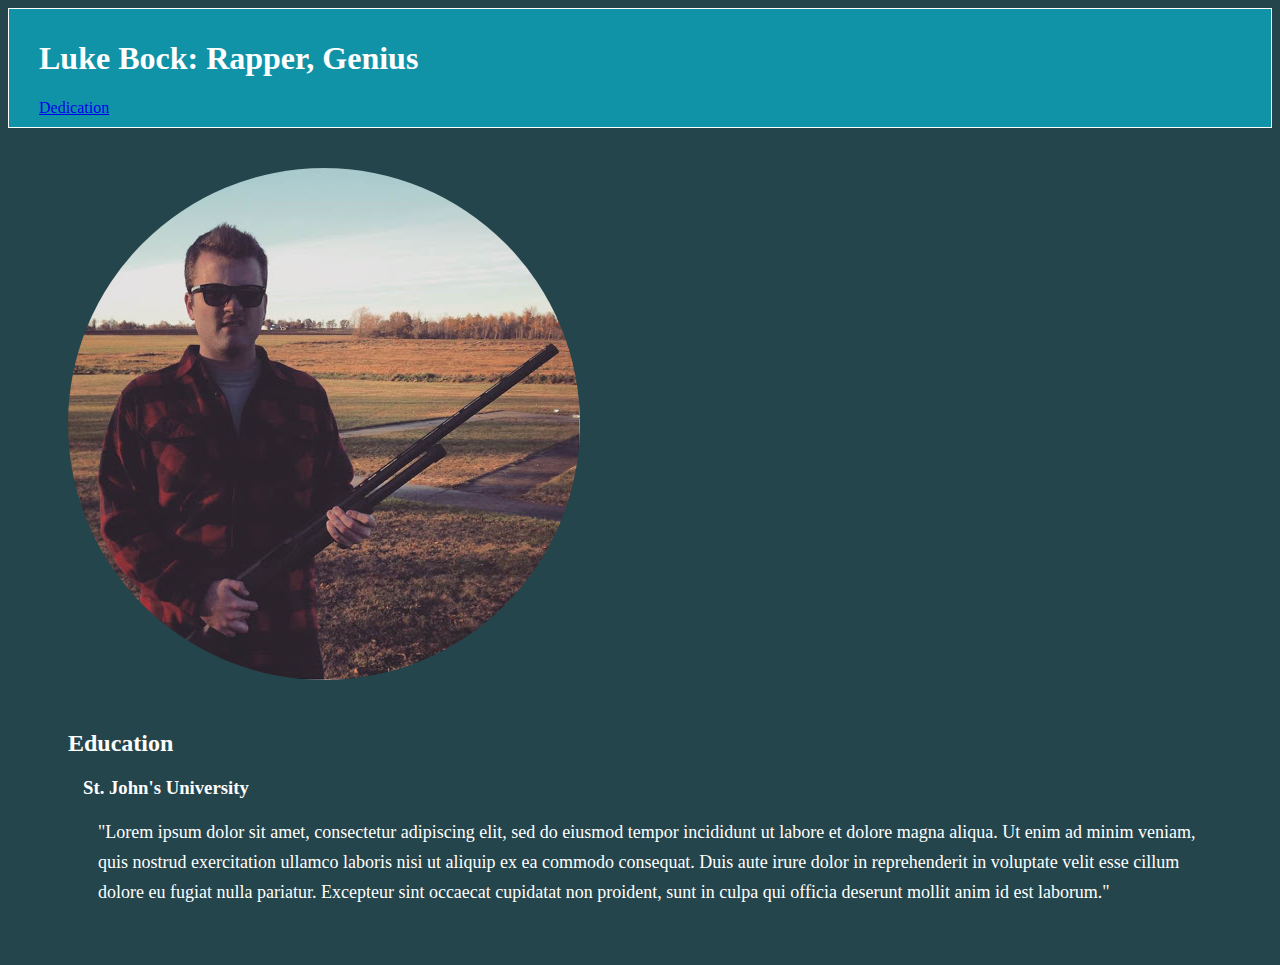
<file: index.html>
<!DOCTYPE html>
<head>

	<title>Luke Bock</title>

	<meta charset="utf-8">
	<meta http-equiv="X-UA-Compatible" content="IE=edge">
	<meta name="viewport" content="width=device-width, initial-scale=1">

	<!--Stylesheets-->
	<link rel="stylesheet" href="http://yui.yahooapis.com/pure/0.6.0/pure-min.css">
	<link rel="stylesheet" type="text/css" href="css/style.css">

	
	<link rel="icon" type="image/png" sizes="16x16" href="icons/favicon-16x16.png">
	<link rel="manifest" href="icons/manifest.json">
	<meta name="msapplication-TileColor" content="#ffffff">
	<meta name="msapplication-TileImage" content="/ms-icon-144x144.png">
	<meta name="theme-color" content="#ffffff">
	<script src="https://ajax.googleapis.com/ajax/libs/jquery/1.11.3/jquery.min.js"></script>
</head>
<body>
	<!-- header. Really?-->
	<div id="header">
		<div class="container">
			<div class="pure-g">
				<div class="pure-u-1-2">
					<h1>Luke Bock: Rapper, Genius</h1>
				</div>
				<div class="pure-u-1-2">
					<a class="pure-button" href="./oldie.html">Dedication</a>
				</div>
			</div>
		</div>
	</div>

	<!-- main -->
	<div id="main">
		<div class="container">
			<div class="pure-g">
				<div class="pure-u-1-2">
					<div class="left">
						<img src="./images/gunsAreCool.jpg">
					</div>
				</div>
				<div class="pure-u-1-2">
					<div class="right">
						<div class="pure-g">
							<div class="pure-u-1-2">
								<h2>Education</h2>
								<h3>St. John's University</h3>
								<p>
									"Lorem ipsum dolor sit amet, consectetur adipiscing elit, sed do eiusmod tempor incididunt ut labore et dolore magna aliqua. Ut enim ad minim veniam, quis nostrud exercitation ullamco laboris nisi ut aliquip ex ea commodo consequat. Duis aute irure dolor in reprehenderit in voluptate velit esse cillum dolore eu fugiat nulla pariatur. Excepteur sint occaecat cupidatat non proident, sunt in culpa qui officia deserunt mollit anim id est laborum."
								</p>
							</div>	
							<div class="pure-u-1-2">

							</div>
						</div>
					</div>
				</div>
			</div>
		</div>
	</div>
</body>
</html>
</file>
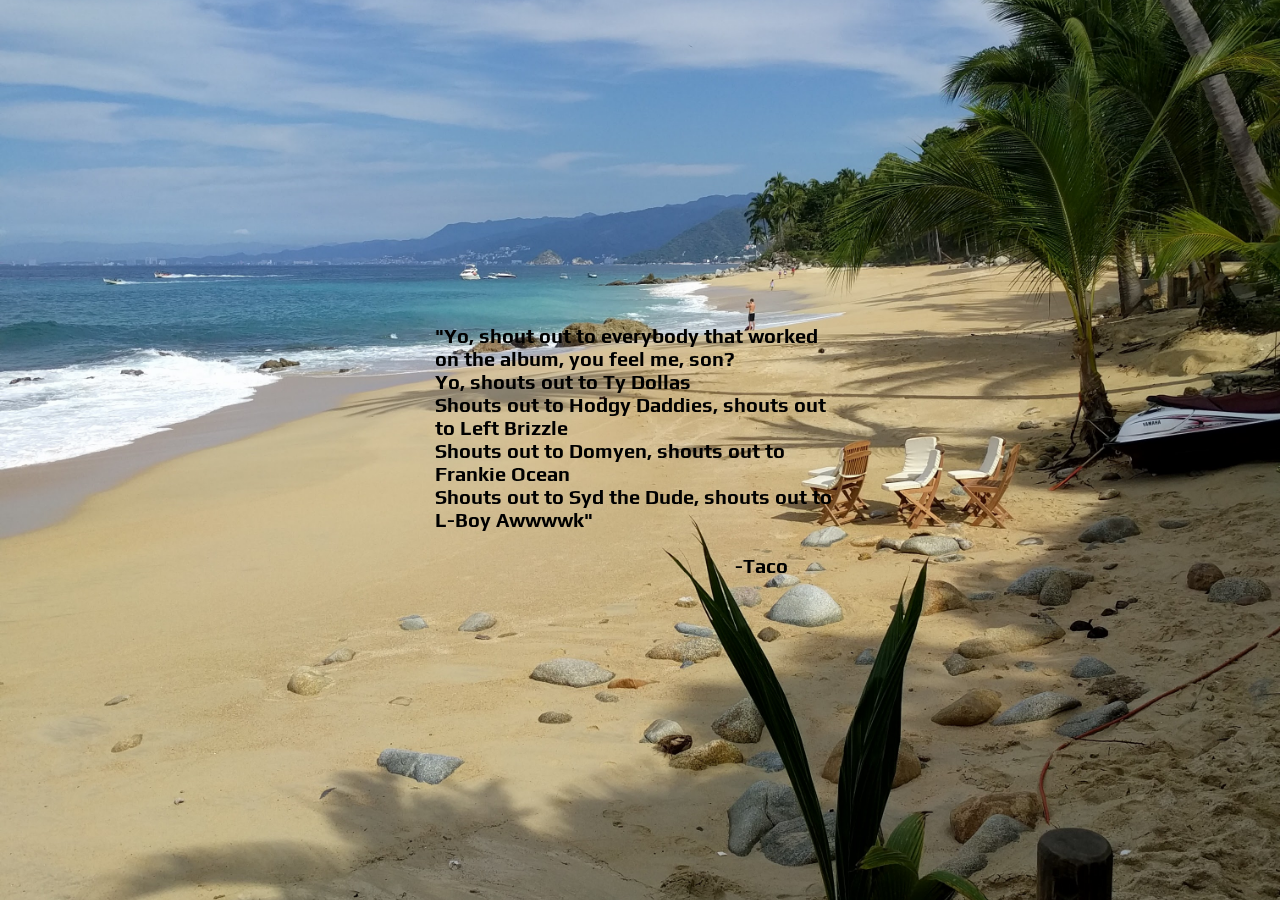
<file: oldie.html>
<!DOCTYPE html>
<head>
	<meta charset="utf-8">
	<meta http-equiv="X-UA-Compatible" content="IE=edge">
	<meta name="viewport" content="width=device-width, initial-scale=1">

	<title>Luke Bock</title>
	<!--Stylesheets-->
	<link href='https://fonts.googleapis.com/css?family=Play' rel='stylesheet' type='text/css'>
	<link rel="stylesheet" href="http://yui.yahooapis.com/pure/0.6.0/pure-min.css">
	<link rel="stylesheet" type="text/css" href="css/oldie.css">

	
	<link rel="icon" type="image/png" sizes="16x16" href="icons/favicon-16x16.png">
	<link rel="manifest" href="icons/manifest.json">
	<meta name="msapplication-TileColor" content="#ffffff">
	<meta name="msapplication-TileImage" content="/ms-icon-144x144.png">
	<meta name="theme-color" content="#ffffff">
	<script src="https://ajax.googleapis.com/ajax/libs/jquery/1.11.3/jquery.min.js"></script>
</head>
<body>
	<div>
		<p>
		"Yo, shout out to everybody that worked on the album, you feel me, son?<br>
		Yo, shouts out to Ty Dollas<br>
		Shouts out to Hodgy Daddies, shouts out to Left Brizzle<br>
		Shouts out to Domyen, shouts out to Frankie Ocean<br>
		Shouts out to Syd the Dude, shouts out to L-Boy Awwwwk"<br><br>
		<span>-Taco</span>
		</p>
	</div>
</body>
</html>
</file>
<file: css/style.css>
body {
    background: #24454C;
    color: #ffffff;
}

p {
	font-size: 18px;
	line-height: 30px;
	margin-left: 30px;
}

h3 {
	margin-left: 15px;
}

img {
	display: block;
	max-width: 100%;
	max-height: 100%;
	border-radius: 50%;
}


.container {
    max-width: 1920px;
    margin: 0 auto;
    padding: 0 20px;
}

#header{
	background: #1093A7;
	border: 1px solid #ffffff;
	padding: 10px;
}

.left {
	margin: 0 auto;
	padding: 20px 20px 10px 20px;
}
.right {
	padding: 20px;
}

#main .container {
	margin: 20px;
}
</file>
<file: css/oldie.css>
* {
    -webkit-box-sizing: border-box;
    -moz-box-sizing: border-box;
    box-sizing: border-box;
}

html {
    background: url("../images/beach.jpg") no-repeat center center fixed;
    -webkit-background-size: cover;
    -webkit-background-size: cover;
    -moz-background-size: cover;
    -o-background-size: cover;
    background-size: cover;
}

div {
    position:fixed;
    top: 50%;
    left: 50%;
    width:30em;
    height:18em;
    margin-top: -9em; /*set to a negative number 1/2 of your height*/
    margin-left: -15em; /*set to a negative number 1/2 of your width*/    
    border-radius: 25px;
    padding: 35px;
    display: flex;
    justify-content: center;
    align-items: center;
}

p {
  font-family: 'Play', sans-serif;
  font-weight: bold;
  font-size: 20px;
}

span {
  padding-left: 15em;
}




@media screen and (min-width: 600px) {
  .nav li {
    width: 120px;
    border-bottom: none;
    height: 50px;
    line-height: 50px;
    font-size: 1.4em;
}
</file>
